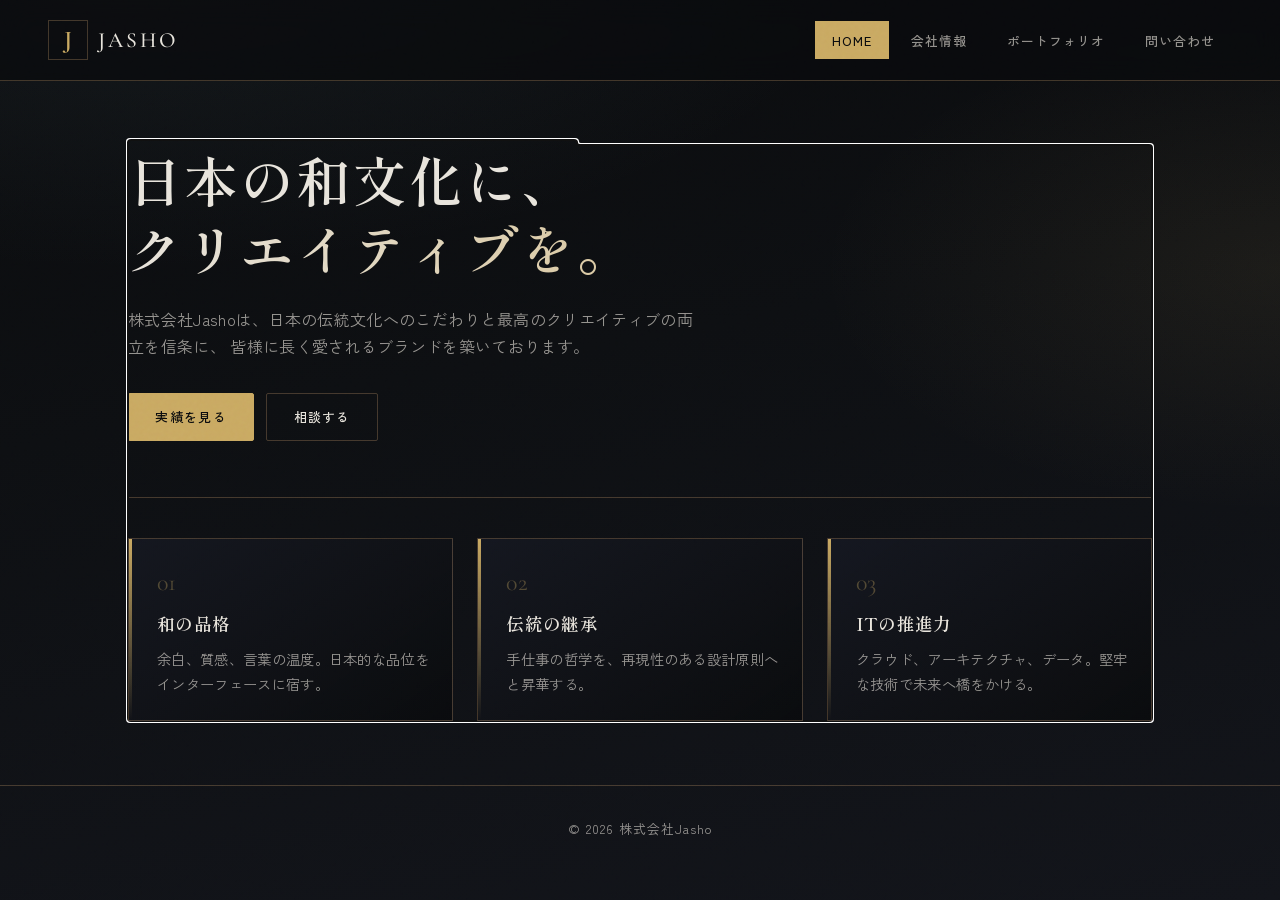
<file: index.html>
<!DOCTYPE html>
<html lang="ja">
<head>
  <meta charset="UTF-8" />
  <meta name="viewport" content="width=device-width, initial-scale=1" />
  <title>株式会社Jasho — 伝統の叡智と、次世代の技術</title>
  <meta name="description" content="株式会社Jasho。日本の美学とITを束ね、長く信頼されるデジタル体験を設計します。" />
  <link rel="preconnect" href="https://fonts.googleapis.com" />
  <link rel="preconnect" href="https://fonts.gstatic.com" crossorigin />
  <link href="https://fonts.googleapis.com/css2?family=Cormorant+Garamond:ital,wght@0,400;0,500;0,600;1,400&family=Shippori+Mincho:wght@400;500;600;700&family=Zen+Kaku+Gothic+New:wght@300;400;500;700&display=swap" rel="stylesheet" />
  <link rel="stylesheet" href="styles.css?v=2" />
</head>
<body>
  <div class="grain" aria-hidden="true"></div>
  <header class="site-header">
    <a href="#" class="mark" data-tab="home" aria-label="ホームへ">
      <span class="mark__glyph" lang="en">J</span>
      <span class="mark__word">Jasho</span>
    </a>
    <nav class="tabs" aria-label="メインナビゲーション">
      <button type="button" class="tab is-active" data-tab="home">Home</button>
      <button type="button" class="tab" data-tab="company">会社情報</button>
      <button type="button" class="tab" data-tab="portfolio">ポートフォリオ</button>
      <button type="button" class="tab" data-tab="contact">問い合わせ</button>
    </nav>
  </header>

  <main>
    <section id="panel-home" class="panel is-visible" tabindex="-1">
      <div class="hero">
        <h1 class="hero__title">
          <span class="hero__line">日本の和文化に、</span>
          <span class="hero__line hero__line--accent">クリエイティブを。</span>
        </h1>
        <p class="hero__lead">
          株式会社Jashoは、日本の伝統文化へのこだわりと最高のクリエイティブの両立を信条に、
          皆様に長く愛されるブランドを築いております。
        </p>
        <div class="hero__actions">
          <button type="button" class="btn btn--primary" data-tab="portfolio">実績を見る</button>
          <button type="button" class="btn btn--ghost" data-tab="contact">相談する</button>
        </div>
      </div>
      <ul class="pillars">
        <li>
          <span class="pillars__num">01</span>
          <h3>和の品格</h3>
          <p>余白、質感、言葉の温度。日本的な品位をインターフェースに宿す。</p>
        </li>
        <li>
          <span class="pillars__num">02</span>
          <h3>伝統の継承</h3>
          <p>手仕事の哲学を、再現性のある設計原則へと昇華する。</p>
        </li>
        <li>
          <span class="pillars__num">03</span>
          <h3>ITの推進力</h3>
          <p>クラウド、アーキテクチャ、データ。堅牢な技術で未来へ橋をかける。</p>
        </li>
      </ul>
    </section>

    <section id="panel-company" class="panel" tabindex="-1" hidden>
      <header class="section-head">
        <p class="eyebrow">Company</p>
        <h2>会社情報</h2>
      </header>
      <div class="company-grid">
        <article class="card card--wide">
          <h3>会社概要</h3>
          <dl class="facts">
            <div><dt>商号</dt><dd>株式会社Jasho</dd></div>
            <div><dt>代表取締役</dt><dd>浅野翔吾</dd></div>
            <div><dt>所在地</dt><dd>〒135‑0064 東京都江東区青海</dd></div>
          </dl>
        </article>
        <article class="card">
          <h3>沿革</h3>
          <ul class="timeline">
            <li><time>2023</time><span>創業。クリエイティブ関連の事業開始。</span></li>
            <li><time>2024</time><span>InstagramなどのSNSメディアのクリエイティブにも着手開始。</span></li>
            <li><time>2025</time><span>本格的なクリエイティブ事業を確立。</span></li>
          </ul>
        </article>
        <article class="card">
          <h3>ミッション</h3>
          <p class="quote">「見えない手間を削ぎ落とし、残すべき価値だけを残す。」</p>
          <p>複雑さの奥に眠る本質を拾い上げ、集中と安心を守るクリエイティブへと昇華させます。</p>
        </article>
        <article class="card">
          <h3>ビジョン</h3>
          <p class="quote">「視覚と伝統が対話する、次の標準を定義する。」</p>
          <p>日本発の美意識とクリアエイティブを接続し、グローバルでも評価される基準を築きます。</p>
        </article>
        <article class="card card--wide">
          <h3>主な実績</h3>
          <ul class="achieve">
            <li>大手老舗メーカー</li>
            <li>伝統工芸メーカー</li>
            <li>美容サロン</li>
            <li>その他 中小企業</li>
          </ul>
        </article>
      </div>
    </section>

    <section id="panel-portfolio" class="panel" tabindex="-1" hidden>
      <header class="section-head">
        <p class="eyebrow">Selected works</p>
        <h2>ポートフォリオ</h2>
      </header>
      <div class="portfolio">
        <article class="work">
          <div class="work__meta">
            <span class="work__cat">#1</span>
            <h3>日本の伝統刀剣 ビジュアルコンテンツ制作プロジェクト</h3>
          </div>
          <p>日本の伝統的な刀鍛冶（メーカー）と提携し、クリエイティブ制作を全面的に刷新。ブランドのビジュアル・アイデンティティを再構築することで、海外市場への展開を加速させるとともに、国際的な訴求力の強化を図りました。</p>
        </article>
        <article class="work">
          <div class="work__meta">
            <span class="work__cat">#2</span>
            <h3>都内美容エステサロン Instagramビジュアル戦略構築</h3>
          </div>
          <p>東京都内の高級エステサロンと提携し、SNSにおけるブランドプレゼンス（存在感）を強化。Instagramのクリエイティブ資産を包括的に刷新し、高品質なビジュアルストーリーテリングを通じて、ブランドの訴求力を最大限に高めるプロジェクトを遂行しました。</p>
        </article>
        <article class="work">
          <div class="work__meta">
            <span class="work__cat">#3</span>
            <h3>音響機器ブランド向け Webビジュアルデザイン・コンペ提案</h3>
          </div>
          <p>イヤホン・ヘッドホン業界の大手メーカーを対象とした企業コンペ（ピッチ）に参加。Webサイトのメインビジュアル（ヒーロー画像）や各種バナーを含む、一連のデジタルアセットを制作しました。オーディオファンやIT感度の高い層の共感を得るため、視覚的インパクトとプロダクトの質感を強調した洗練されたデザインを提案しました。</p>
        </article>
      </div>
    </section>

    <section id="panel-contact" class="panel" tabindex="-1" hidden>
      <header class="section-head">
        <p class="eyebrow">Contact</p>
        <h2>問い合わせ</h2>
      </header>
      <div class="contact-layout">
        <form class="contact-form" id="contact-form" action="mailto:hello@jasho.example" method="get" enctype="text/plain">
          <label>
            <span>お名前</span>
            <input type="text" name="name" autocomplete="name" required />
          </label>
          <label>
            <span>メール</span>
            <input type="email" name="email" autocomplete="email" required />
          </label>
          <label>
            <span>件名</span>
            <input type="text" name="subject" required />
          </label>
          <label>
            <span>内容</span>
            <textarea name="body" rows="5" required></textarea>
          </label>
          <button type="submit" class="btn btn--primary">送信内容をメールで開く</button>
          <p class="form-note">※ご利用環境によってはメールクライアントが起動します。本番運用時はサーバ送信やフォームサービスへ差し替えください。</p>
        </form>
        <aside class="contact-aside">
          <p class="quote">「まずは輪郭から。詳細は対話で。」</p>
          <p>プロジェクトの段階、予算感、納期の目安がわかればスムーズです。NDA希望の場合も遠慮なくお知らせください。</p>
          <p class="contact-mail"><a href="mailto:"></a></p>
        </aside>
      </div>
    </section>
  </main>

  <footer class="site-footer">
    <p>© <span id="year"></span> 株式会社Jasho</p>
  </footer>

  <script src="script.js?v=2"></script>
</body>
</html>
</file>
<file: styles.css>
:root {
  --ink: #0a0b0d;
  --ink-soft: #12141a;
  --panel: #151821;
  --line: rgba(212, 165, 116, 0.28);
  --gold: #c9a962;
  --gold-dim: #9a7b45;
  --text: #e8e4dc;
  --muted: rgba(232, 228, 220, 0.62);
  --accent: #6b8f9c;
  --font-serif-en: "Cormorant Garamond", "Shippori Mincho", serif;
  --font-mincho: "Shippori Mincho", serif;
  --font-sans: "Zen Kaku Gothic New", system-ui, sans-serif;
  --radius: 2px;
  --ease: cubic-bezier(0.22, 1, 0.36, 1);
}

*,
*::before,
*::after {
  box-sizing: border-box;
}

html {
  scroll-behavior: smooth;
}

body {
  margin: 0;
  min-height: 100vh;
  font-family: var(--font-sans);
  font-weight: 400;
  color: var(--text);
  background: var(--ink);
  line-height: 1.7;
  letter-spacing: 0.02em;
}

.grain {
  pointer-events: none;
  position: fixed;
  inset: 0;
  z-index: 50;
  opacity: 0.07;
  background-image: url("data:image/svg+xml,%3Csvg viewBox='0 0 256 256' xmlns='http://www.w3.org/2000/svg'%3E%3Cfilter id='n'%3E%3CfeTurbulence type='fractalNoise' baseFrequency='0.85' numOctaves='4' stitchTiles='stitch'/%3E%3C/filter%3E%3Crect width='100%25' height='100%25' filter='url(%23n)'/%3E%3C/svg%3E");
  mix-blend-mode: overlay;
}

body::before {
  content: "";
  position: fixed;
  inset: 0;
  z-index: -1;
  background:
    radial-gradient(ellipse 120% 80% at 10% -10%, rgba(107, 143, 156, 0.12), transparent 50%),
    radial-gradient(ellipse 80% 60% at 100% 30%, rgba(201, 169, 98, 0.08), transparent 45%),
    linear-gradient(170deg, var(--ink) 0%, #0d0f12 40%, var(--ink-soft) 100%);
}

.site-header {
  position: sticky;
  top: 0;
  z-index: 40;
  display: flex;
  align-items: center;
  justify-content: space-between;
  gap: 1.5rem;
  padding: 1.25rem clamp(1.25rem, 4vw, 3rem);
  border-bottom: 1px solid var(--line);
  background: rgba(10, 11, 13, 0.78);
  backdrop-filter: blur(14px);
  -webkit-backdrop-filter: blur(14px);
}

.mark {
  display: flex;
  align-items: baseline;
  gap: 0.65rem;
  text-decoration: none;
  color: inherit;
}

.mark__glyph {
  display: inline-flex;
  align-items: center;
  justify-content: center;
  width: 2.5rem;
  height: 2.5rem;
  font-family: var(--font-serif-en);
  font-size: 1.5rem;
  font-weight: 600;
  border: 1px solid var(--line);
  color: var(--gold);
}

.mark__word {
  font-family: var(--font-serif-en);
  font-size: 1.35rem;
  font-weight: 500;
  letter-spacing: 0.14em;
  text-transform: uppercase;
}

.tabs {
  display: flex;
  flex-wrap: wrap;
  gap: 0.35rem;
}

.tab {
  font-family: var(--font-sans);
  font-size: 0.8rem;
  font-weight: 500;
  letter-spacing: 0.08em;
  text-transform: uppercase;
  padding: 0.55rem 1rem;
  border: 1px solid transparent;
  background: transparent;
  color: var(--muted);
  cursor: pointer;
  transition: color 0.35s var(--ease), border-color 0.35s var(--ease), background 0.35s var(--ease);
}

.tab:hover,
.tab:focus-visible {
  color: var(--text);
  outline: none;
}

.tab.is-active {
  color: var(--ink);
  background: var(--gold);
  border-color: var(--gold);
}

main {
  padding: clamp(2rem, 5vw, 4.5rem) clamp(1.25rem, 4vw, 3rem) 4rem;
  max-width: 1120px;
  margin: 0 auto;
}

.panel {
  display: none;
  animation: enter 0.65s var(--ease) forwards;
}

.panel.is-visible {
  display: block;
}

@keyframes enter {
  from {
    opacity: 0;
    transform: translateY(12px);
  }
  to {
    opacity: 1;
    transform: translateY(0);
  }
}

.eyebrow {
  font-family: var(--font-serif-en);
  font-size: 0.95rem;
  font-style: italic;
  color: var(--gold-dim);
  letter-spacing: 0.12em;
  margin: 0 0 0.75rem;
}

.hero__title {
  font-family: var(--font-mincho);
  font-weight: 600;
  font-size: clamp(2rem, 5.5vw, 3.35rem);
  line-height: 1.28;
  margin: 0 0 1.5rem;
  letter-spacing: 0.04em;
}

.hero__line {
  display: block;
}

.hero__line--accent {
  background: linear-gradient(90deg, var(--text), var(--gold));
  -webkit-background-clip: text;
  background-clip: text;
  color: transparent;
}

.hero__lead {
  max-width: 36rem;
  color: var(--muted);
  font-size: 1rem;
  margin: 0 0 2rem;
}

.hero__actions {
  display: flex;
  flex-wrap: wrap;
  gap: 0.75rem;
  margin-bottom: 3.5rem;
}

.btn {
  font-family: var(--font-sans);
  font-size: 0.8rem;
  font-weight: 500;
  letter-spacing: 0.1em;
  text-transform: uppercase;
  padding: 0.85rem 1.65rem;
  border-radius: var(--radius);
  cursor: pointer;
  transition: transform 0.25s var(--ease), box-shadow 0.25s var(--ease), background 0.25s var(--ease), color 0.25s var(--ease);
}

.btn--primary {
  border: 1px solid var(--gold);
  background: var(--gold);
  color: var(--ink);
}

.btn--primary:hover {
  transform: translateY(-1px);
  box-shadow: 0 12px 32px rgba(201, 169, 98, 0.22);
}

.btn--ghost {
  border: 1px solid var(--line);
  background: transparent;
  color: var(--text);
}

.btn--ghost:hover {
  border-color: var(--gold);
  color: var(--gold);
}

.pillars {
  list-style: none;
  margin: 0;
  padding: 0;
  display: grid;
  grid-template-columns: repeat(auto-fit, minmax(240px, 1fr));
  gap: 1.5rem;
  border-top: 1px solid var(--line);
  padding-top: 2.5rem;
}

.pillars li {
  position: relative;
  padding: 1.5rem 1.25rem 1.5rem 1.75rem;
  background: linear-gradient(145deg, rgba(21, 24, 33, 0.9), rgba(10, 11, 13, 0.95));
  border: 1px solid var(--line);
}

.pillars li::before {
  content: "";
  position: absolute;
  left: 0;
  top: 0;
  bottom: 0;
  width: 3px;
  background: linear-gradient(180deg, var(--gold), transparent);
}

.pillars h3 {
  font-family: var(--font-mincho);
  font-size: 1.1rem;
  margin: 0.35rem 0 0.5rem;
  font-weight: 600;
}

.pillars p {
  margin: 0;
  font-size: 0.9rem;
  color: var(--muted);
}

.pillars__num {
  font-family: var(--font-serif-en);
  font-size: 1.5rem;
  color: rgba(201, 169, 98, 0.35);
}

.section-head h2 {
  font-family: var(--font-mincho);
  font-size: clamp(1.75rem, 3vw, 2.25rem);
  font-weight: 600;
  margin: 0 0 2rem;
  letter-spacing: 0.06em;
}

.company-grid {
  display: grid;
  grid-template-columns: repeat(auto-fit, minmax(280px, 1fr));
  gap: 1.25rem;
}

.card {
  padding: 1.75rem;
  background: var(--panel);
  border: 1px solid var(--line);
}

.card--wide {
  grid-column: 1 / -1;
}

@media (min-width: 720px) {
  .card--wide:first-of-type {
    grid-column: span 2;
  }
}

.card h3 {
  font-family: var(--font-mincho);
  font-size: 1.05rem;
  font-weight: 600;
  margin: 0 0 1rem;
  color: var(--gold);
  letter-spacing: 0.06em;
}

.facts {
  margin: 0;
  display: grid;
  gap: 1rem;
}

.facts div {
  display: grid;
  gap: 0.25rem;
}

.facts dt {
  font-size: 0.75rem;
  text-transform: uppercase;
  letter-spacing: 0.12em;
  color: var(--muted);
}

.facts dd {
  margin: 0;
  font-size: 1rem;
}

.timeline {
  list-style: none;
  margin: 0;
  padding: 0;
}

.timeline li {
  display: grid;
  grid-template-columns: 3.5rem 1fr;
  gap: 1rem;
  padding: 0.75rem 0;
  border-bottom: 1px solid rgba(212, 165, 116, 0.12);
}

.timeline li:last-child {
  border-bottom: none;
}

.timeline time {
  font-family: var(--font-serif-en);
  font-size: 1.1rem;
  color: var(--gold-dim);
}

.quote {
  font-family: var(--font-mincho);
  font-size: 1.05rem;
  font-weight: 500;
  color: var(--text);
  margin: 0 0 0.75rem;
  line-height: 1.6;
}

.card > p:last-child {
  margin-bottom: 0;
  color: var(--muted);
  font-size: 0.95rem;
}

.achieve {
  margin: 0;
  padding-left: 1.1rem;
  color: var(--muted);
  font-size: 0.95rem;
}

.achieve li {
  margin-bottom: 0.5rem;
}

.achieve li:last-child {
  margin-bottom: 0;
}

.portfolio {
  display: flex;
  flex-direction: column;
  gap: 1rem;
}

.work {
  padding: 2rem 1.75rem;
  border: 1px solid var(--line);
  background: linear-gradient(100deg, rgba(21, 24, 33, 0.65) 0%, rgba(10, 11, 13, 0.92) 55%);
  transition: border-color 0.35s var(--ease);
}

.work:hover {
  border-color: rgba(201, 169, 98, 0.45);
}

.work__meta {
  display: flex;
  flex-wrap: wrap;
  align-items: baseline;
  gap: 0.75rem 1.25rem;
  margin-bottom: 0.75rem;
}

.work__cat {
  font-size: 0.7rem;
  letter-spacing: 0.14em;
  text-transform: uppercase;
  color: var(--accent);
}

.work h3 {
  font-family: var(--font-serif-en);
  font-size: 1.65rem;
  font-weight: 500;
  margin: 0;
  letter-spacing: 0.04em;
}

.work p {
  margin: 0;
  max-width: 52rem;
  color: var(--muted);
  font-size: 0.95rem;
}

.contact-layout {
  display: grid;
  gap: 2.5rem;
}

@media (min-width: 840px) {
  .contact-layout {
    grid-template-columns: 1fr 320px;
    align-items: start;
  }
}

.contact-form {
  display: grid;
  gap: 1.25rem;
}

.contact-form label span {
  display: block;
  font-size: 0.75rem;
  text-transform: uppercase;
  letter-spacing: 0.1em;
  color: var(--muted);
  margin-bottom: 0.35rem;
}

.contact-form input,
.contact-form textarea {
  width: 100%;
  padding: 0.85rem 1rem;
  font-family: var(--font-sans);
  font-size: 1rem;
  color: var(--text);
  background: var(--ink-soft);
  border: 1px solid var(--line);
  border-radius: var(--radius);
  transition: border-color 0.25s var(--ease);
}

.contact-form input:focus,
.contact-form textarea:focus {
  outline: none;
  border-color: var(--gold);
}

.form-note {
  font-size: 0.8rem;
  color: var(--muted);
  margin: 0;
}

.contact-aside {
  padding: 1.75rem;
  border: 1px solid var(--line);
  background: rgba(21, 24, 33, 0.6);
}

.contact-aside p {
  font-size: 0.95rem;
  color: var(--muted);
  margin: 0 0 1rem;
}

.contact-aside p:last-child {
  margin-bottom: 0;
}

.contact-mail a {
  color: var(--gold);
  text-decoration: none;
  font-size: 1rem;
}

.contact-mail a:hover {
  text-decoration: underline;
}

.site-footer {
  padding: 2rem clamp(1.25rem, 4vw, 3rem) 2.5rem;
  border-top: 1px solid var(--line);
  text-align: center;
  font-size: 0.8rem;
  letter-spacing: 0.08em;
  color: var(--muted);
}

.site-footer p {
  margin: 0;
}

@media (max-width: 640px) {
  .site-header {
    flex-direction: column;
    align-items: stretch;
  }

  .tabs {
    justify-content: center;
  }
}
</file>
